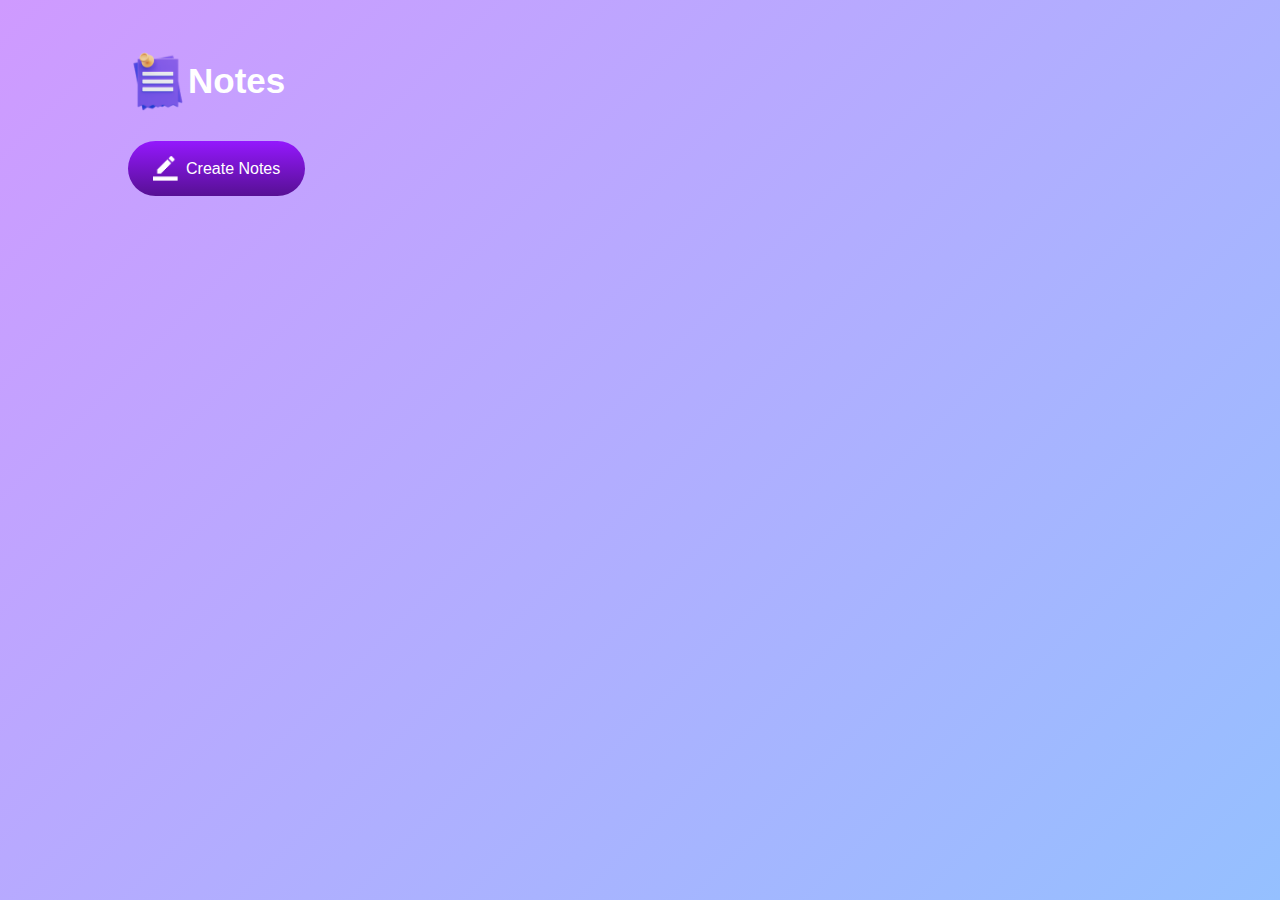
<file: Notes-Generator/index.html>
<!DOCTYPE html>
<html lang="en">

<head>
    <meta charset="UTF-8">
    <meta name="viewport" content="width=device-width, initial-scale=1.0">
    <title>For the Notes Generation</title>
    <link rel="stylesheet" href="style.css">
</head>

<body>
    <div class="container">
        <h1> <img src="images/notes.png" alt="img...">Notes</h1>
        <button class="btn"><img src="images/edit.png" alt="img...">Create Notes</button>
        <div class="notes-container">
            <!-- <p contenteditable="true" class="input-box">
                <img src="images/delete.png" alt="img..">
            </p> -->
        </div>
    </div>
    <script src="script.js"></script>
</body>

</html>
</file>
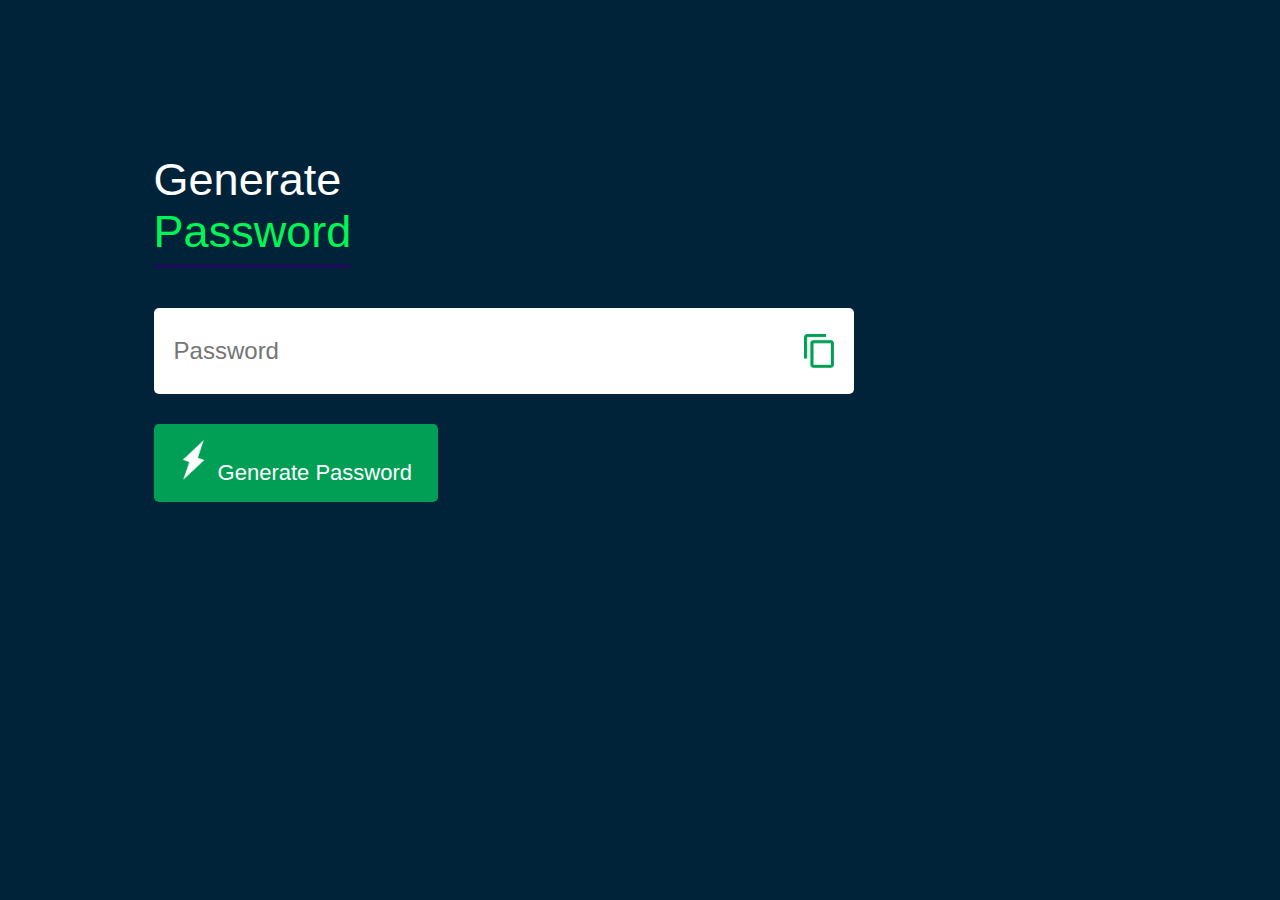
<file: Random-Password/index.html>
<!DOCTYPE html>
<html lang="en">

<head>
    <meta charset="UTF-8">
    <meta name="viewport" content="width=device-width, initial-scale=1.0">
    <meta http-equiv="X-UA-Compatible" content="ie=edge">
    <title>Random Password Generator</title>
    <link rel="stylesheet" href="style.css">
</head>

<body>
    <div class="container">
        <h1>Generate <br><span>Password</span><br></h1>
        <div class="display">
            <input type="text" id="password" placeholder="Password">
            <img id="img" src="images/copy.png" alt="img...">
        </div>
        <button class="btn"><img src="images/generate.png" alt="img..">Generate Password</button>
    </div>
    <script src="script.js"></script>
</body>

</html>
</file>
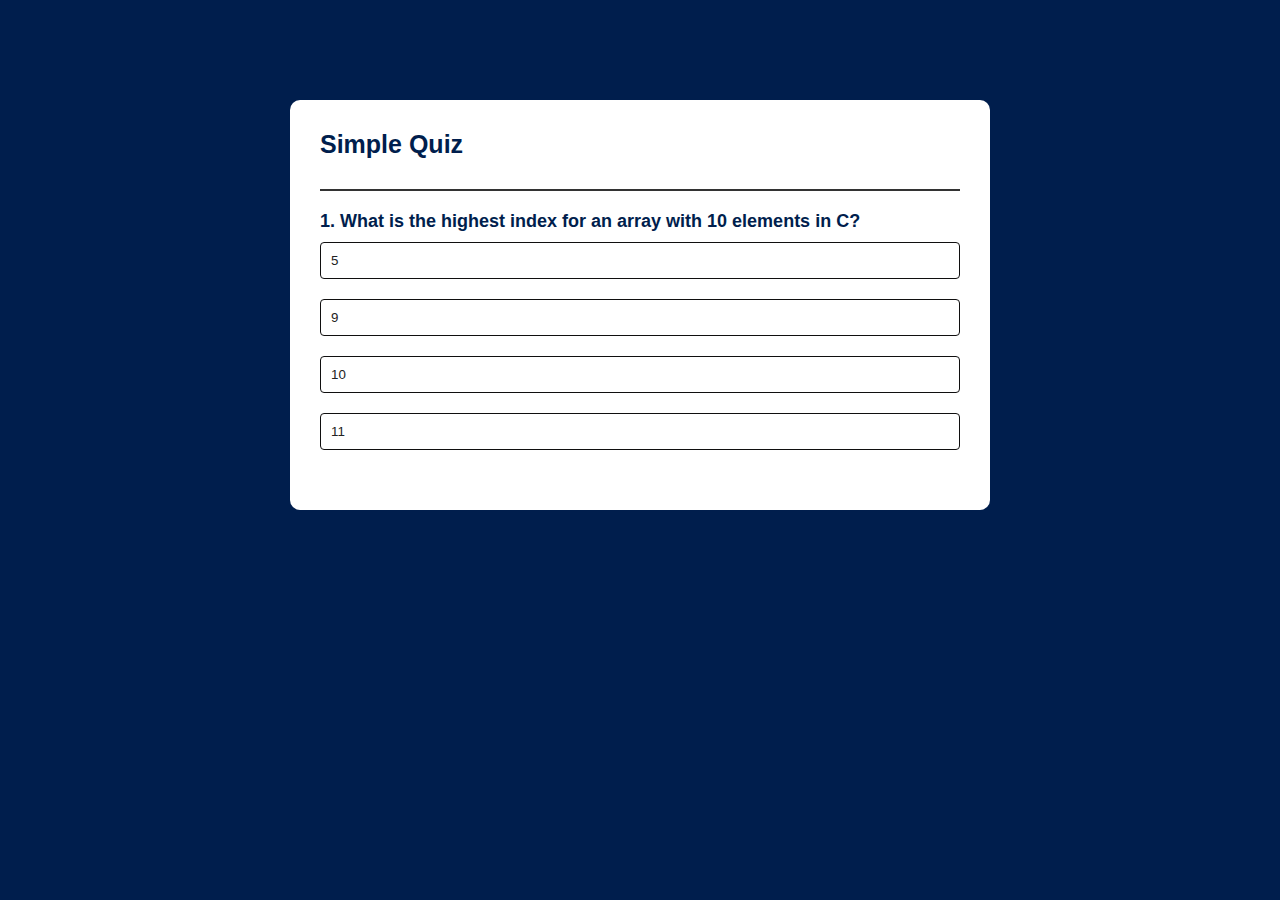
<file: Simple-Quiz/index.html>
<!DOCTYPE html>
<html lang="en">

<head>
    <meta charset="UTF-8">
    <meta name="viewport" content="width=device-width, initial-scale=1.0">
    <meta http-equiv="X-UA-Compatible" content="ie=edge">
    <title>Quiz app - Easy Tutorial</title>
    <link rel="stylesheet" href="index.css">
</head>

<body>
    <div class="app">
        <h1>Simple Quiz</h1>
        <div class="quiz">
            <h2 id="question">Question goes on</h2>
            <div id="answer-buttons">
                <button class="btn">Answer 1</button>
                <button class="btn">Answer 2</button>
                <button class="btn">Answer 3</button>
                <button class="btn">Answer 4</button>
            </div>
        </div>
        <div id="next-button">Next</h3>
        </div>
    </div>
    <script src="script.js"></script>
</body>

</html>
</file>
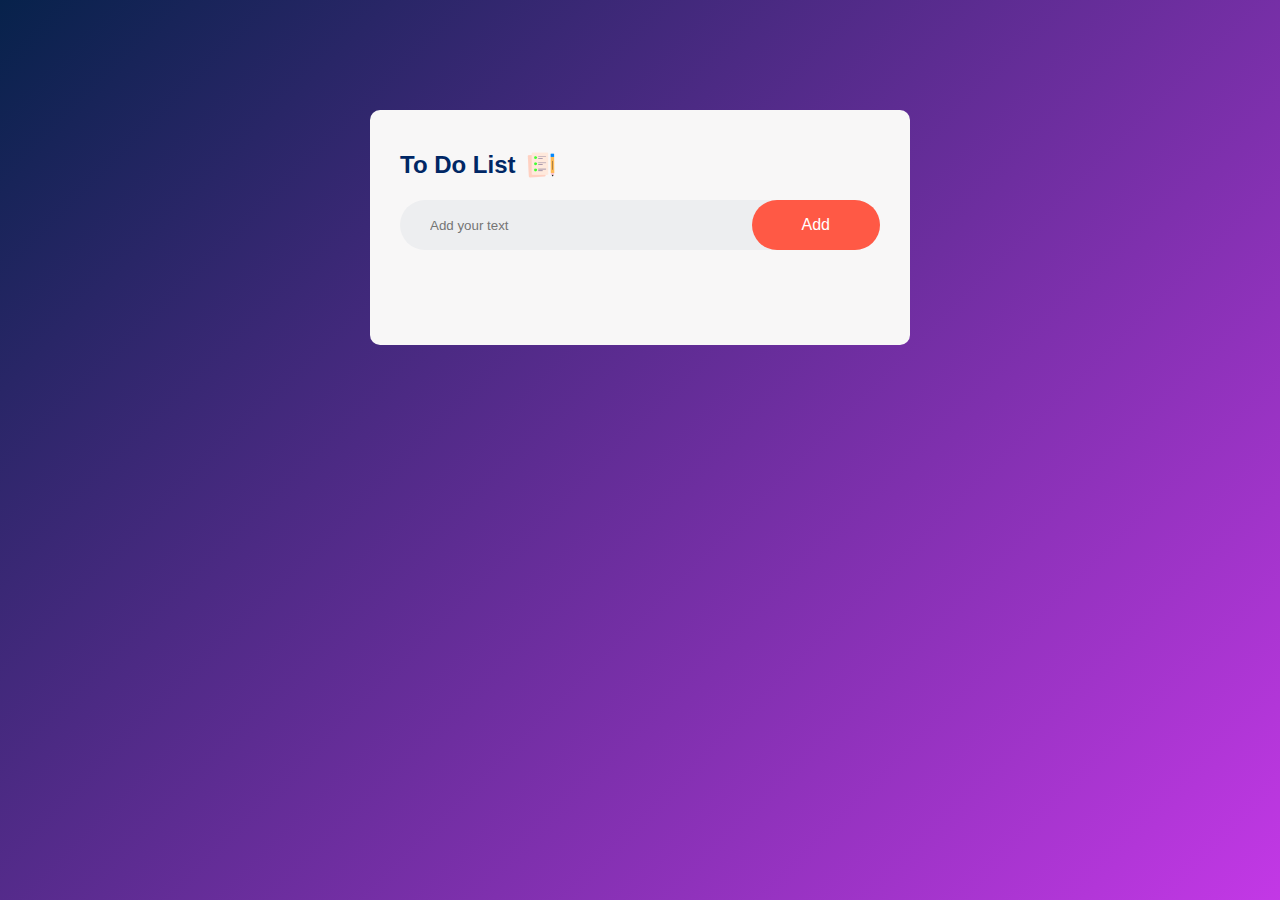
<file: Todo-List/ToDo.html>
<!DOCTYPE html>
<html lang="en">

<head>
    <meta charset="UTF-8">
    <meta name="viewport" content="width=device-width, initial-scale=1.0">
    <meta http-equiv="X-UA-Compatible" content="ie=edge">
    <link rel="stylesheet" href="ToDo.css">
</head>

<body>
    <div class="container">
        <div class="todo-app">
            <h2>To Do List<img src="images/icon.png"></h2>
            <div class="row">
                <input type="text" id="input-box" placeholder="Add your text">
                <button onclick="addTask()">Add</button>
            </div>
            <ul id="list-container">
                <!-- <li class="checked">Task 1</li>
                <li>Task 2</eli>
                <li>Task 3</li> -->
            </ul>
        </div>
    </div>
    <script src="script.js"></script>
</body>

</html>
</file>
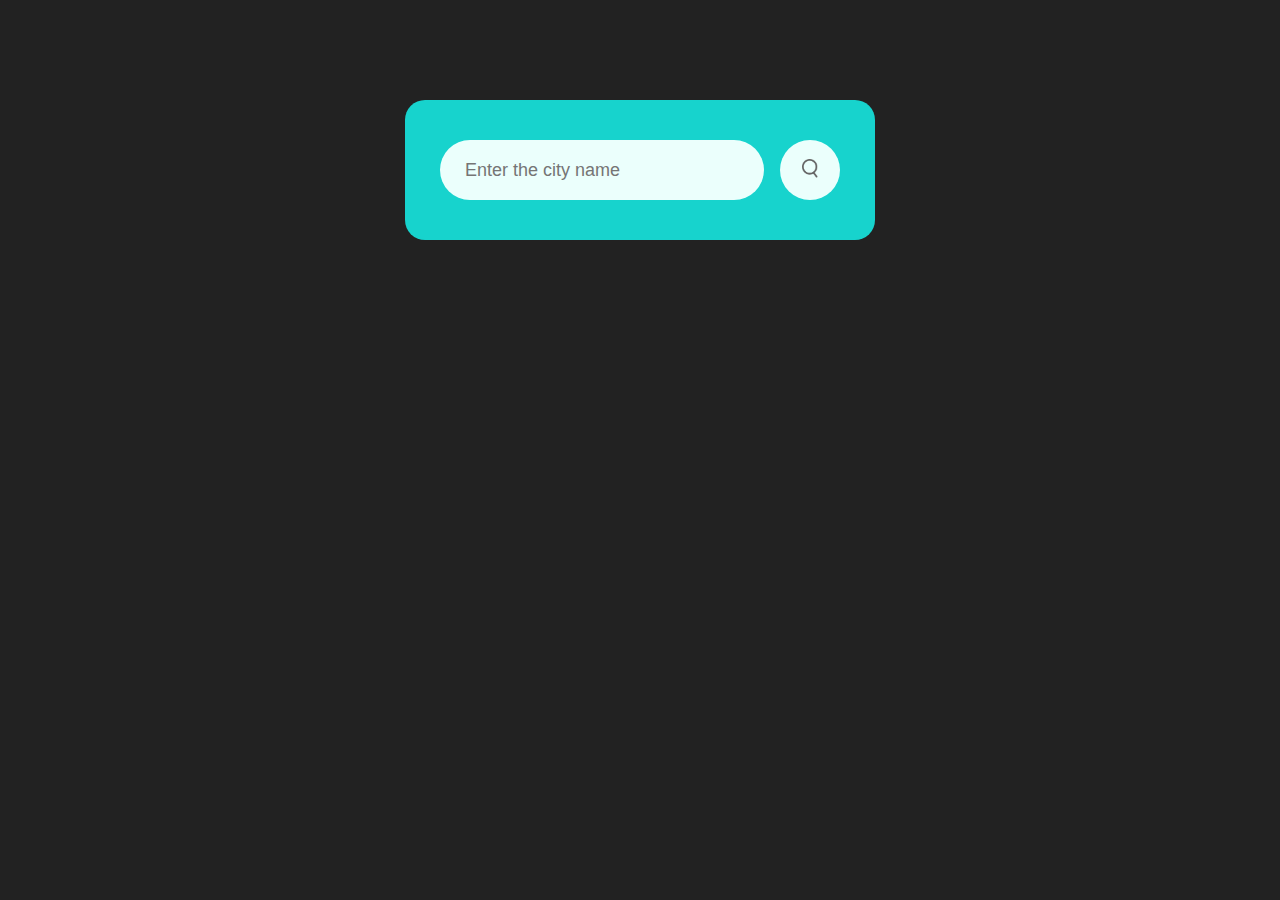
<file: Weather/weather.html>
<!DOCTYPE html>
<html lang="en">

<head>
    <meta charset="UTF-8">
    <meta name="viewport" content="width=device-width, initial-scale=1.0">
    <meta http-equiv="X-UA-Compatible" content="ie=edge">
    <link rel="stylesheet" href="weather.css">
</head>

<body>
    <div class="card">
        <div class="search">
            <input type="text" placeholder="Enter the city name" spellcheck="false">
            <button><img src="Images/search.png"></button>
        </div>
        <div class="error">Invalid City Name</div>
        <div class="weather">
            <img src="Images/rain.png" class="weather-icon" alt="...img">
            <h1 class="temp"></h1>
            <h2 class="city"></h2>
            <div class="details">
                <div class="col">
                    <img src="Images/humidity.png" alt="..img">
                    <div>
                        <p class="humidity"></p>
                        <p>Humidity</p>
                    </div>
                </div>
                <div class="col">
                    <img src="Images/wind.png" alt="..img">
                    <div>
                        <p class="wind"></p>
                        <p>Wind Speed</p>
                    </div>
                </div>
            </div>
        </div>
    </div>
    <script>
        const apiKeys = "3975b1f2074d72c5dcf61bd7ba72877c";
        const apiUrl = "https://api.openweathermap.org/data/2.5/weather?units=metric&q=";

        const searchBox = document.querySelector(".search input");
        const searchBegins = document.querySelector(".search button");
        const weather = document.querySelector(".weather .weather-icon");

        async function checkWeather(city) {
            const response = await fetch(apiUrl + city + `&appid=${apiKeys}`);
            debugger
            if (response.status === 404) {
                document.querySelector(".error").style.display = "block"
                document.querySelector(".weather").style.display = "none";
            }
            else {
                var data = await response.json()
                document.querySelector(".city").innerHTML = data.name;
                document.querySelector(".temp").innerHTML = Math.round(data.main.temp) + "°C";
                document.querySelector(".humidity").innerHTML = data.main.humidity + "%";
                document.querySelector(".wind").innerHTML = data.wind.speed + "Km/h";
                if (data.weather[0].main === 'Clouds') {
                    weather.src = "Images/clouds.png"
                }
                if (data.weather[0].main === 'Clear') {
                    weather.src = "Images/clear.png"
                }
                if (data.weather[0].main === 'Rain') {
                    weather.src = "Images/rain.png"
                } if (data.weather[0].main === 'Drizzle') {
                    weather.src = "Images/drizzle.png"
                } if (data.weather[0].main === 'Mist') {
                    weather.src = "Images/mist.png"
                }
                document.querySelector(".weather").style.display = "block";
                document.querySelector(".error").style.display = "none"
            }
        }
        searchBegins.addEventListener("click", () => {
            checkWeather(searchBox.value)
        })
    </script>
</body>

</html>
</file>
<file: Notes-Generator/style.css>
* {
  margin: 0;
  padding: 0;
  font-family: "Poppins", sans-serif;
  box-sizing: border-box;
}
.container {
  width: 100%;
  min-height: 100vh;
  background: linear-gradient(135deg, #cf9aff, #95c0ff);
  color: #fff;
  padding-top: 4%;
  padding-left: 10%;
}
.container h1 {
  display: flex;
  align-items: center;
  font-size: 35px;
  font-weight: 600;
}
.container h1 img {
  width: 60px;
}
.container button img {
  width: 25px;
  margin-right: 8px;
}
.container button {
  display: flex;
  align-items: center;
  background: linear-gradient(#9418fd, #571094);
  color: #fff;
  font-size: 16px;
  outline: 0;
  border: 0;
  border-radius: 40px;
  padding: 15px 25px;
  margin: 30px 0 20px;
  cursor: pointer;
}
.input-box {
  position: relative;
  width: 100%;
  max-width: 500px;
  min-height: 150px;
  background: #fff;
  color: #333;
  padding: 20px;
  margin: 20px 0;
  outline: none;
  border-radius: 5px;
}

.input-box img {
  width: 25px;
  position: absolute;
  bottom: 25px;
  right: 15px;
  cursor: pointer;
}
</file>
<file: Random-Password/style.css>
* {
  margin: 0;
  padding: 0;
  font-family: "Poppins", sans-serif;
  box-sizing: border-box;
}

body {
  background: #002339;
  color: #fff;
}

.container {
  margin: 12%;
  width: 90%;
  max-width: 700px;
}
.display {
  width: 100%;
  margin-top: 50px;
  margin-bottom: 30px;
  background: #fff;
  color: #333;
  display: flex;
  align-items: center;
  justify-content: space-between;
  padding: 26px 20px;
  border-radius: 5px;
}
.container h1 {
  font-weight: 500;
  font-size: 45px;
}
.container h1 span {
  color: #01f555;
  border-bottom: 4px solid #190f55;
  padding-bottom: 7px;
}
.display img {
  width: 30px;
  cursor: pointer;
}
.display input {
  border: 0;
  outline: 0;
  font-size: 24px;
}
.container button img {
  width: 28px;
  margin-right: 10px;
}
.container button {
  border: 0;
  outline: 0;
  background: #019f55;
  color: #fff;
  font-size: 22px;
  font-weight: 300;
  align-items: center;
  justify-content: center;
  padding: 16px 26px;
  border-radius: 5px;
  cursor: pointer;
}
</file>
<file: Simple-Quiz/index.css>
* {
  margin: 0;
  padding: 0;
  font-family: "Poppins", sans-serif;
  box-sizing: border-box;
}
body {
  background: #001e4d;
}
.app {
  background: #fff;
  width: 90%;
  max-width: 700px;
  margin: 100px auto 0;
  border-radius: 10px;
  padding: 30px;
}

.app h1 {
  font-size: 25px;
  color: #001e4d;
  font-weight: 600;
  border-bottom: 2px solid #333;
  padding-bottom: 30px;
}
.quiz {
  padding: 20px 0;
}
.quiz h2 {
  font-size: 18px;
  color: #001e4d;
  font-weight: 600;
}

.btn {
  background-color: #fff;
  color: #222;
  font-weight: 500;
  width: 100%;
  border: 1px solid rgb(16, 15, 15);
  padding: 10px;
  margin: 10px 0;
  text-align: left;
  border-radius: 4px;
  cursor: pointer;
  transition: all 0.3s;
}
.btn:hover:not([disabled]) {
  background: #333;
  color: #fff;
}
.btn:disabled {
  cursor: no-drop;
}

#next-button {
  background: #001e4d;
  color: #fff;
  font-weight: 500;
  border: 0;
  padding: 20px;
  width: 120px;
  margin: 25px auto 0;
  border-radius: 4px;
  cursor: pointer;
  display: none;
}
.correct {
  background: #9aeabc;
}
.incorrect {
  background: #ff9393;
}
</file>
<file: Todo-List/ToDo.css>
* {
  margin: 0;
  padding: 0;
  font-family: "Poppins", sans-serif;
  box-sizing: border-box;
}
.container {
  width: 100%;
  min-height: 100vh;
  background: linear-gradient(135deg, #07224b, #c338e6);
  padding: 10px;
}
.todo-app {
  width: 100%;
  max-width: 540px;
  background-color: rgb(248, 247, 247);
  margin: 100px auto 20px;
  padding: 40px 30px 70px;
  border-radius: 10px;
}
.todo-app h2 {
  color: #002765;
  display: flex;
  align-items: center;
  margin-bottom: 20px;
}
.todo-app h2 img {
  width: 30px;
  margin-left: 10px;
}
.row {
  display: flex;
  align-items: center;
  justify-content: space-between;
  background: #edeef0;
  border-radius: 30px;
  padding-left: 20px;
  margin-bottom: 25px;
}
input {
  flex: 1;
  outline: none;
  border: none;
  background: transparent;
  padding: 10px;
  font-weight: 14px;
}
button {
  border: none;
  outline: none;
  padding: 16px 50px;
  background: #ff5945;
  color: #fff;
  font-size: 16px;
  cursor: pointer;
  border-radius: 40px;
}
ul li {
  list-style: none;
  padding-top: 13px;
  padding-right: 8px;
  padding-bottom: 12px;
  padding-left: 50px;
  font-size: 17px;
  user-select: none;
  cursor: pointer;
  position: relative;
}

ul li::before {
  content: "";
  position: absolute;
  height: 28px;
  width: 28px;
  border-radius: 50%;
  background-image: url(images/unchecked.png);
  background-size: cover;
  background-position: center;
  top: 12px;
  left: 8px;
}
ul li.checked {
  color: #555;
  text-decoration: line-through;
}
ul li.checked::before {
  background-image: url(images/checked.png);
}
ul li span {
  position: absolute;
  right: 0;
  top: 5px;
  width: 40px;
  height: 40px;
  font-size: 22px;
  color: #555;
  line-height: 40px;
  text-align: center;
}
ul li span:hover {
  background: #edeef0;
}
</file>
<file: Weather/weather.css>
* {
  margin: 0;
  padding: 0;
  font-family: "Poppins", sans-serif;
  box-sizing: border-box;
}
body {
  background-color: #222;
}
.card {
  width: 90%;
  max-width: 470px;
  background-color: hsl(178, 80%, 46%);
  color: #fff;
  margin: 100px auto 0;
  border-radius: 20px;
  padding: 40px 35px;
  text-align: center;
}

.search {
  width: 100%;
  display: flex;
  align-items: center;
  justify-content: center;
}
.search input {
  border: 0;
  outline: 0;
  background-color: #ebfffc;
  color: #555;
  padding: 10px 25px;
  height: 60px;
  border-radius: 30px;
  flex: 1;
  margin-right: 16px;
  font-size: 18px;
}

.search button {
  border: 0;
  outline: 0;
  background-color: #ebfffc;
  border-radius: 50%;
  width: 60px;
  height: 60px;
  cursor: pointer;
}
.search button img {
  width: 16px;
}
.weather-icon {
  font-size: 170px;
  font-weight: 500;
}
.weather h1 {
  font-size: 80px;
  font-weight: 500;
}
.weight h2 {
  font-size: 45px;
  font-weight: 400;
  margin-top: -10px;
}
.details {
  display: flex;
  align-items: center;
  justify-content: space-between;
  padding: 0 20px;
  margin-top: 50px;
}
.col {
  display: flex;
  align-items: center;
  text-align: left;
}
.col img {
  width: 40px;
  margin-right: 10px;
}
.humidity,
.wind {
  font-size: 28px;
  margin-top: -6px;
}

.weather {
  display: none;
}
.error {
  display: none;
  text-align: left;
  margin-top: 4px;
  margin-left: 10px;
  font-size: 16px;
}
</file>
